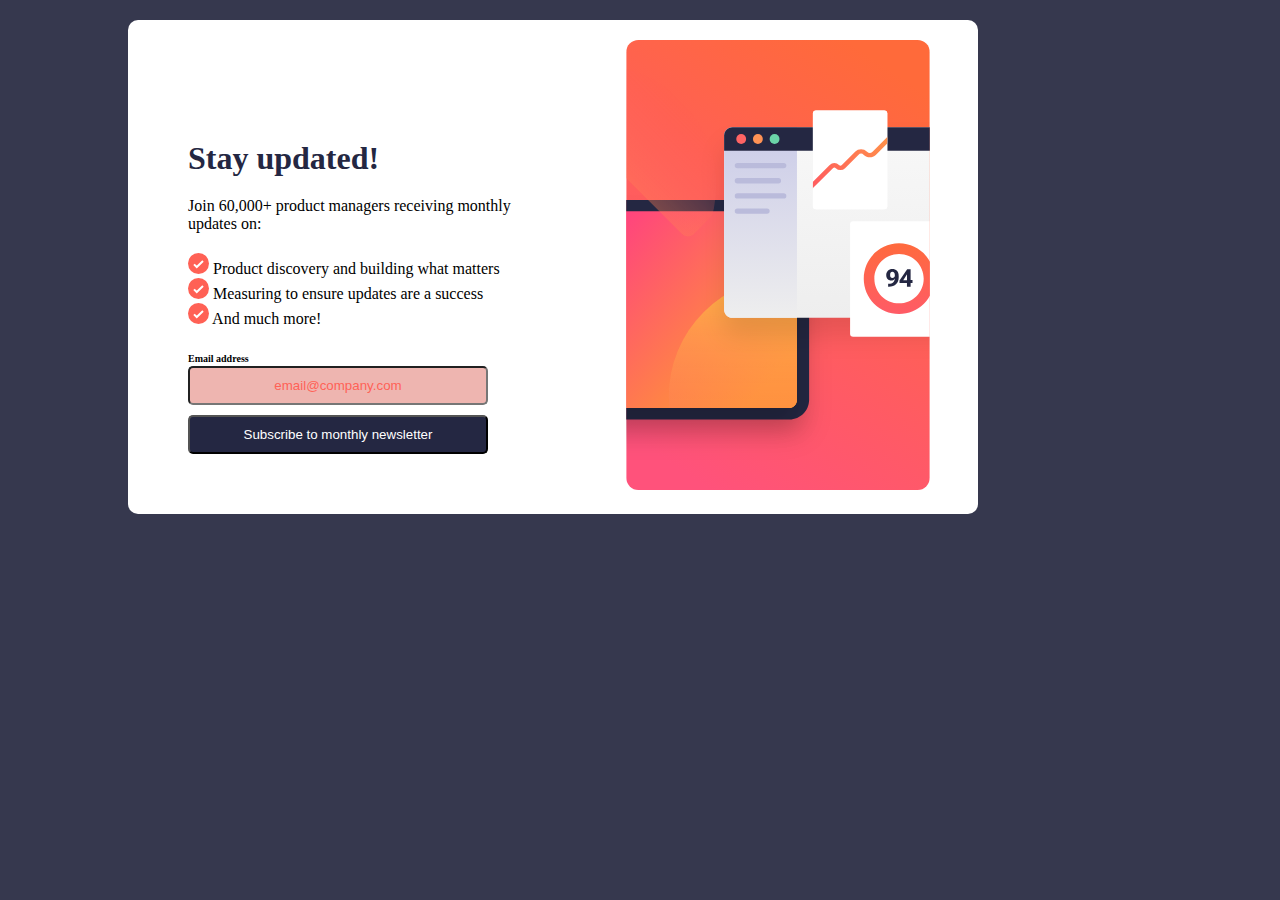
<file: index.html>
<!DOCTYPE html>
<html lang="en">
<head>
    <meta charset="UTF-8">
    <meta name="viewport" content="width=device-width, initial-scale=1.0">
    <title>Newsletter Sign up With Success message</title>
    <link href="https://fonts.googleapis.com/css2?family=Big+Shoulders+Display:wght@700&family=Figtree:ital,wght@0,800;1,800&family=League+Spartan:wght@700&family=Lexend+Deca:wght@700&family=Open+Sans:ital@0;1&family=Overpass:ital,wght@0,100..900;1,100..900&family=Poppins&family=Raleway:ital@0;1&family=Roboto:ital,wght@0,100;0,300;0,400;0,500;0,700;0,900;1,100;1,300;1,400;1,500;1,700;1,900&display=swap" rel="stylesheet">
    <link rel="stylesheet" href="News.css">
</head>
<body>
  <div class="newsletter">

<div class="part1">
      <!-- section one of the newsletter has the details -->
      <div class="left">
        <div class="heading1">
            <h1>Stay updated!</h1>
        </div>
        <div class="join">
            <p>Join 60,000+ product managers receiving monthly updates on:</p>
        </div>
        <div class="pointers">
           <p><img src="images/icon-list.svg" alt="tick icon"> Product discovery and building what matters</p> 
           <p><img src="images/icon-list.svg" alt="tick icon"> Measuring to ensure updates are a success</p>
           <p><img src="images/icon-list.svg" alt="tick icon"> And much more!</p>
        </div>
        <form>
            <label for="email" id="mail">Email address</label><br>
            <input type="email" id="emailbox" placeholder="email@company.com"> <br>
            <span id="errormsg"> valid email required </span> 
            <button type="submit" id="submitbtn">Subscribe to monthly newsletter </button>
        </form>
        <!-- <div class="address"> 
            <p class="email">Email address</p>
            <span class="address2">
                <p class="errormsg"> valid email required</p>
            </span>
            
        </div>
        <div class="emailbox">
                <input type="email" id="ebox" placeholder="email@company.com">
        </div>
        <div class="subscribebox">
            <button type="button" onclick="validateForm()">Subscribe to monthly newsletter </button>
        </div> -->
    </div>

    <!-- section two of the newsletter has the image -->
    <div class="right">
       <!-- <span class="photo"> <img src="images/illustration-sign-up-desktop.svg" alt=""></span>   -->
       <svg xmlns="http://www.w3.org/2000/svg" xmlns:xlink="http://www.w3.org/1999/xlink" width="400" height="450" viewBox="0 0 400 593"><defs><linearGradient id="b" x1="72.75%" x2="27.25%" y1="0%" y2="100%"><stop offset="0%" stop-color="#FF6A3A"/><stop offset="100%" stop-color="#FF527B"/></linearGradient><linearGradient id="h" x1="22.319%" x2="99.127%" y1="28.497%" y2="70.858%"><stop offset="0%" stop-color="#FF3E83"/><stop offset="100%" stop-color="#FF9F2E"/></linearGradient><linearGradient id="k" x1="50%" x2="50%" y1="0%" y2="100%"><stop offset="0%" stop-color="#FFB443"/><stop offset="100%" stop-color="#FF5B64" stop-opacity="0"/></linearGradient><linearGradient id="o" x1="50%" x2="50%" y1="0%" y2="100%"><stop offset="0%" stop-color="#F8F8F8"/><stop offset="100%" stop-color="#EEE"/></linearGradient><linearGradient id="p" x1="50%" x2="50%" y1="0%" y2="100%"><stop offset="0%" stop-color="#CACBE8"/><stop offset="100%" stop-color="#EEE"/><stop offset="100%" stop-color="#CACBE8"/></linearGradient><linearGradient id="r" x1="97.791%" x2="7.729%" y1="26.944%" y2="71.879%"><stop offset="0%" stop-color="#FF9049"/><stop offset="100%" stop-color="#FF5E5E"/></linearGradient><linearGradient id="t" x1="50%" x2="50%" y1="0%" y2="100%"><stop offset="0%" stop-color="#FF6A3D"/><stop offset="100%" stop-color="#FF5B66"/></linearGradient><path id="e" d="M0 26C0 11.64 11.64 0 26 0h381c14.36 0 26 11.64 26 26v237c0 14.36-11.64 26-26 26H26c-14.36 0-26-11.64-26-26V26Z"/><path id="g" d="M0 11C0 4.925 4.925 0 11 0h379c6.075 0 11 4.925 11 11v237c0 6.075-4.925 11-11 11H11c-6.075 0-11-4.925-11-11V11Z"/><path id="i" d="M0 11C0 4.925 4.925 0 11 0h379c6.075 0 11 4.925 11 11v237c0 6.075-4.925 11-11 11H11c-6.075 0-11-4.925-11-11V11Z"/><path id="n" d="M0 11C0 4.925 4.925 0 11 0h411c6.075 0 11 4.925 11 11v229c0 6.075-4.925 11-11 11H11c-6.075 0-11-4.925-11-11V11Z"/><path id="q" d="M0 4a4 4 0 0 1 4-4h90a4 4 0 0 1 4 4v122a4 4 0 0 1-4 4H4a4 4 0 0 1-4-4V4Z"/><filter id="d" width="127.7%" height="141.5%" x="-13.9%" y="-12.5%" filterUnits="objectBoundingBox"><feOffset dy="24" in="SourceAlpha" result="shadowOffsetOuter1"/><feGaussianBlur in="shadowOffsetOuter1" result="shadowBlurOuter1" stdDeviation="16"/><feColorMatrix in="shadowBlurOuter1" values="0 0 0 0 0 0 0 0 0 0 0 0 0 0 0 0 0 0 0.100000001 0"/></filter><filter id="f" width="129.9%" height="146.3%" x="-15%" y="-13.9%" filterUnits="objectBoundingBox"><feOffset dy="24" in="SourceAlpha" result="shadowOffsetOuter1"/><feGaussianBlur in="shadowOffsetOuter1" result="shadowBlurOuter1" stdDeviation="16"/><feColorMatrix in="shadowBlurOuter1" values="0 0 0 0 0 0 0 0 0 0 0 0 0 0 0 0 0 0 0.100000001 0"/></filter><filter id="j" width="129.9%" height="146.3%" x="-15%" y="-13.9%" filterUnits="objectBoundingBox"><feOffset dy="24" in="SourceAlpha" result="shadowOffsetOuter1"/><feGaussianBlur in="shadowOffsetOuter1" result="shadowBlurOuter1" stdDeviation="16"/><feColorMatrix in="shadowBlurOuter1" values="0 0 0 0 0 0 0 0 0 0 0 0 0 0 0 0 0 0 0.100000001 0"/></filter><filter id="m" width="127.7%" height="147.8%" x="-13.9%" y="-14.3%" filterUnits="objectBoundingBox"><feOffset dy="24" in="SourceAlpha" result="shadowOffsetOuter1"/><feGaussianBlur in="shadowOffsetOuter1" result="shadowBlurOuter1" stdDeviation="16"/><feColorMatrix in="shadowBlurOuter1" values="0 0 0 0 0 0 0 0 0 0 0 0 0 0 0 0 0 0 0.100000001 0"/></filter><rect id="a" width="400" height="593" x="0" y="0" rx="16"/></defs><g fill="none" fill-rule="evenodd"><mask id="c" fill="#fff"><use xlink:href="#a"/></mask><rect width="400" height="593" rx="16"/><path fill="url(#b)" fill-rule="nonzero" d="M0 0h400v593H0z" mask="url(#c)"/><g mask="url(#c)"><g fill-rule="nonzero" transform="translate(-192 211)"><use xlink:href="#e" fill="#000" filter="url(#d)"/><use xlink:href="#e" fill="#242742"/></g><g transform="translate(-176 226)"><g fill-rule="nonzero"><use xlink:href="#g" fill="#000" filter="url(#f)"/><use xlink:href="#g" fill="url(#h)"/></g><mask id="l" fill="#fff"><use xlink:href="#i"/></mask><g fill-rule="nonzero"><use xlink:href="#i" fill="#000" filter="url(#j)"/><use xlink:href="#i" fill="url(#h)"/></g><circle cx="390" cy="244" r="158" fill="url(#k)" fill-rule="nonzero" mask="url(#l)"/><circle cx="136.446" cy="-34.554" r="158" fill="url(#k)" fill-rule="nonzero" mask="url(#l)" transform="rotate(-135 136.446 -34.554)"/></g><g fill-rule="nonzero" transform="translate(129 115)"><use xlink:href="#n" fill="#000" filter="url(#m)"/><use xlink:href="#n" fill="url(#o)"/><path fill="url(#p)" d="M0 11C0 4.925 4.925 0 11 0h85v251H11c-6.075 0-11-4.925-11-11V11Z"/><path fill="#BABBDB" d="M14 50.5a3.5 3.5 0 0 1 3.5-3.5h61a3.5 3.5 0 0 1 0 7h-61a3.5 3.5 0 0 1-3.5-3.5Zm0 20a3.5 3.5 0 0 1 3.5-3.5h54a3.5 3.5 0 0 1 0 7h-54a3.5 3.5 0 0 1-3.5-3.5Zm0 20a3.5 3.5 0 0 1 3.5-3.5h61a3.5 3.5 0 0 1 0 7h-61a3.5 3.5 0 0 1-3.5-3.5Zm0 20a3.5 3.5 0 0 1 3.5-3.5h39a3.5 3.5 0 1 1 0 7h-39a3.5 3.5 0 0 1-3.5-3.5Z"/><path fill="#242742" d="M0 11C0 4.925 4.925 0 11 0h411c6.075 0 11 4.925 11 11v20H0V11Z"/><g transform="translate(16 9)"><circle cx="6.5" cy="6.5" r="6.5" fill="#FF6464"/><circle cx="28.5" cy="6.5" r="6.5" fill="#FF9255"/><circle cx="50.5" cy="6.5" r="6.5" fill="#6BD4A8"/></g></g><g transform="translate(246 93)"><path fill="#FFF" fill-rule="nonzero" d="M0 4a4 4 0 0 1 4-4h90a4 4 0 0 1 4 4v122a4 4 0 0 1-4 4H4a4 4 0 0 1-4-4V4Z"/><mask id="s" fill="#fff"><use xlink:href="#q"/></mask><use xlink:href="#q" fill="#FFF" fill-rule="nonzero"/><path fill="url(#r)" fill-rule="nonzero" d="M108.12 28.878a3 3 0 0 1 .002 4.243L82.847 58.41c-4.348 4.351-11.4 4.351-15.749 0a5.132 5.132 0 0 0-7.26 0L42.406 75.853a8.668 8.668 0 0 1-12.262 0 2.668 2.668 0 0 0-3.774 0l-32.248 32.268a3 3 0 1 1-4.244-4.242l32.248-32.267a8.668 8.668 0 0 1 12.262 0 2.668 2.668 0 0 0 3.774 0L55.594 54.17c4.348-4.35 11.4-4.35 15.748 0a5.132 5.132 0 0 0 7.26 0l25.276-25.29a3 3 0 0 1 4.243-.002Z" mask="url(#s)"/><path fill="#FFF" fill-rule="nonzero" d="M49 150a4 4 0 0 1 4-4h120a4 4 0 0 1 4 4v144a4 4 0 0 1-4 4H53a4 4 0 0 1-4-4V150Z"/><path fill="url(#t)" d="M46.5 79C64.45 79 79 64.45 79 46.5S64.45 14 46.5 14 14 28.55 14 46.5 28.55 79 46.5 79Zm0 14C72.181 93 93 72.181 93 46.5S72.181 0 46.5 0 0 20.819 0 46.5 20.819 93 46.5 93Z" transform="translate(67 175)"/><path fill="#242742" fill-rule="nonzero" d="M96.61 216.72c0 2.27.589 4.067 1.766 5.39 1.177 1.313 2.78 1.969 4.812 1.969 1.886 0 3.36-.672 4.422-2.016 1.073-1.344 1.61-3.02 1.61-5.031h-1.172c0 1.146-.318 2.057-.954 2.734-.635.677-1.427 1.016-2.375 1.016-1.01 0-1.76-.339-2.25-1.016-.49-.687-.734-1.692-.734-3.015 0-1.51.245-2.594.734-3.25.5-.667 1.24-1 2.22-1 1.051 0 1.869.432 2.452 1.297.584.864.875 2.411.875 4.64l.14.625c0 3.302-.723 5.646-2.171 7.031-1.448 1.386-3.495 2.073-6.14 2.063h-.704v3.969h.813c4.25-.042 7.495-1.193 9.734-3.453 2.25-2.271 3.375-5.329 3.375-9.172v-.813c0-3.458-.776-5.958-2.328-7.5-1.552-1.552-3.557-2.328-6.016-2.328-2.468 0-4.437.714-5.906 2.14-1.469 1.428-2.203 3.334-2.203 5.72ZM123.923 232h4.828v-22.75h-4.516l-10.11 14.563v3.438h17.141v-3.891h-4.937l-.813.078h-6.5l4.828-7.562h.157v9.593l-.079.547v5.985Z"/></g></g></g></svg>
    </div>
</div>
  
    <!-- section three of the newsletter has the success message -->
    <div class= "part2 hide">
        <span class="pic"> <img src="images/icon-list.svg" alt="tick icon"></span>
        <div class="heading2">
            <h1> Thanks for subscribing!</h1>
        </div>
        <div class="confirmation">
            <p>A confirmation email has been sent to ash@loremcompany.com.
                Please open it and click the button inside to confirm your subscription.</p>
        </div>
        <div class="dismiss">
            <button type="submit"> Dismiss message</button>
        </div>
    </div>
  </div> 
  
<script src="News.js"></script>
</body>
</html>
</file>
<file: News.css>
*{
    margin: 0;
    padding: 0;
    box-sizing: border-box;
}
body{
    background-color: hsl(235, 18%, 26%);
    margin: auto;
    justify-content: center;
}
.part1{
    display: flex;
    justify-content: center;
    margin-top: 20px;
    background-color:hsl(0, 0%, 100%);
    width: 850px;
    margin-left: 10%;
    border-radius: 10px;
    padding: 20px;
    gap: 40px;
    margin-bottom: 30px;
    /* display: none; */
    /* max-height: 600px; */
}
p{
    font-size: 16px;
}
.roboto-regular {
    font-family: "Roboto", sans-serif;
    font-weight: 400;
    font-style: normal;
  }
.left{
    margin-left: 40px;
    margin-top: 100px;
    padding-left: 20px;
}
.heading1{
    width: 200px;
    margin-bottom: 20px;
    color: hsl(234, 29%, 20%);
    .roboto-bold {
        font-family: "Roboto", sans-serif;
        font-weight: 700;
        font-style: normal;
      }
}
.join{
    width: 350px;
}
.pointers{
    margin-top: 20px;
    margin-bottom: 20px;
}
.address{
    display: flex;
    gap: 150px;
}
#mail{
    font-size:x-small;
    font-weight: bold;
    margin-bottom: 3px;
}
#errormsg{
    font-size:x-small;
    font-weight: bold;
    color: hsl(4, 100%, 67%); 
    margin-bottom: 5px;
    display: none; 
}

input{ 
    width: 300px;
    padding: 10px;
    align-content: center;
    margin-bottom: 10px;
    border-radius: 5px;
    background-color: hsl(5, 64%, 81%);
    color: hsl(4, 70%, 60%); 
}
::placeholder{
    color: hsl(4, 100%, 67%); 
    text-align: center;
}
button{
    background-color: hsl(234, 29%, 20%);
    width: 300px;
    padding: 10px;
    align-content: center;
    margin-bottom: 10px;
    border-radius: 5px;
    color: hsl(0, 0%, 100%);
}
.hide{
    display: none; 
}
.part2{
    background-color: hsl(0, 0%, 100%);
    width: 350px;
    margin-left: 10%;
    border-radius: 10px;
    padding: 20px;
    margin: auto;
    margin-top: 40px;

}
.pic{
    width: 50px;
    
}
.heading2{
    margin-bottom: 20px;
    color: hsl(234, 29%, 20%);
    .roboto-bold {
        font-family: "Roboto", sans-serif;
        font-weight: 700;
        font-style: normal;
      }
}
.confirmation{
    color: hsl(235, 18%, 26%);
    width: 330px;
    margin-bottom: 10px;
}
button{
    background-color: hsl(234, 29%, 20%);
    width: 300px;
    padding: 10px;
    align-content: center;
    margin-bottom: 10px;
    border-radius: 5px;
    color: hsl(0, 0%, 100%);
}
button:hover{
    background-color: hsl(231, 7%, 60%);
}

@media screen and (max-width: 400px){
    /* body{
        margin: auto;
        justify-content: center;
    } */
    .part1{
        flex-direction:column-reverse;
        width: 90%;
        margin-left: 5%;
        margin-top: 10px;
        background-color:hsl(0, 0%, 100%);
        width: 500px;
        /* margin-left: 10%; */
        border-radius: 10px;
        padding: 5px;
        margin-bottom: 10px;
        
    }
    .left{
        margin-left: 10px;
        margin-top: 10px;
        padding-left: 10px;
    }
    .heading1{
        width: 250px;
        margin-bottom: 20px;
        color: hsl(234, 29%, 20%);
    }
    .join{
        width: 280px;
    }
    .pointers{
        margin-top: 10px;
        margin-bottom: 10px;
        width: 280px;
    }
    .address{
        display: flex;
        width: 100px;
        /* gap: 50px; */
    }
    input{ 
        width: 250px;
        padding: 10px;
        align-content: center;
        margin-bottom: 10px;
        border-radius: 5px;
        background-color: hsl(5, 64%, 81%);
        /* color: hsl(4, 70%, 60%); */
    }
    ::placeholder{
        color: hsl(4, 100%, 67%); 
        text-align: center;
    }
    button{
        background-color: hsl(234, 29%, 20%);
        width: 250px;
        padding: 10px;
        align-content: center;
        margin-bottom: 10px;
        border-radius: 5px;
        color: hsl(0, 0%, 100%);
    }
    #errormsg{
        display: none;
    }
    .right{
        src: url(images/illustration-sign-up-mobile.svg);
        width: 200px;
    }
}
</file>
